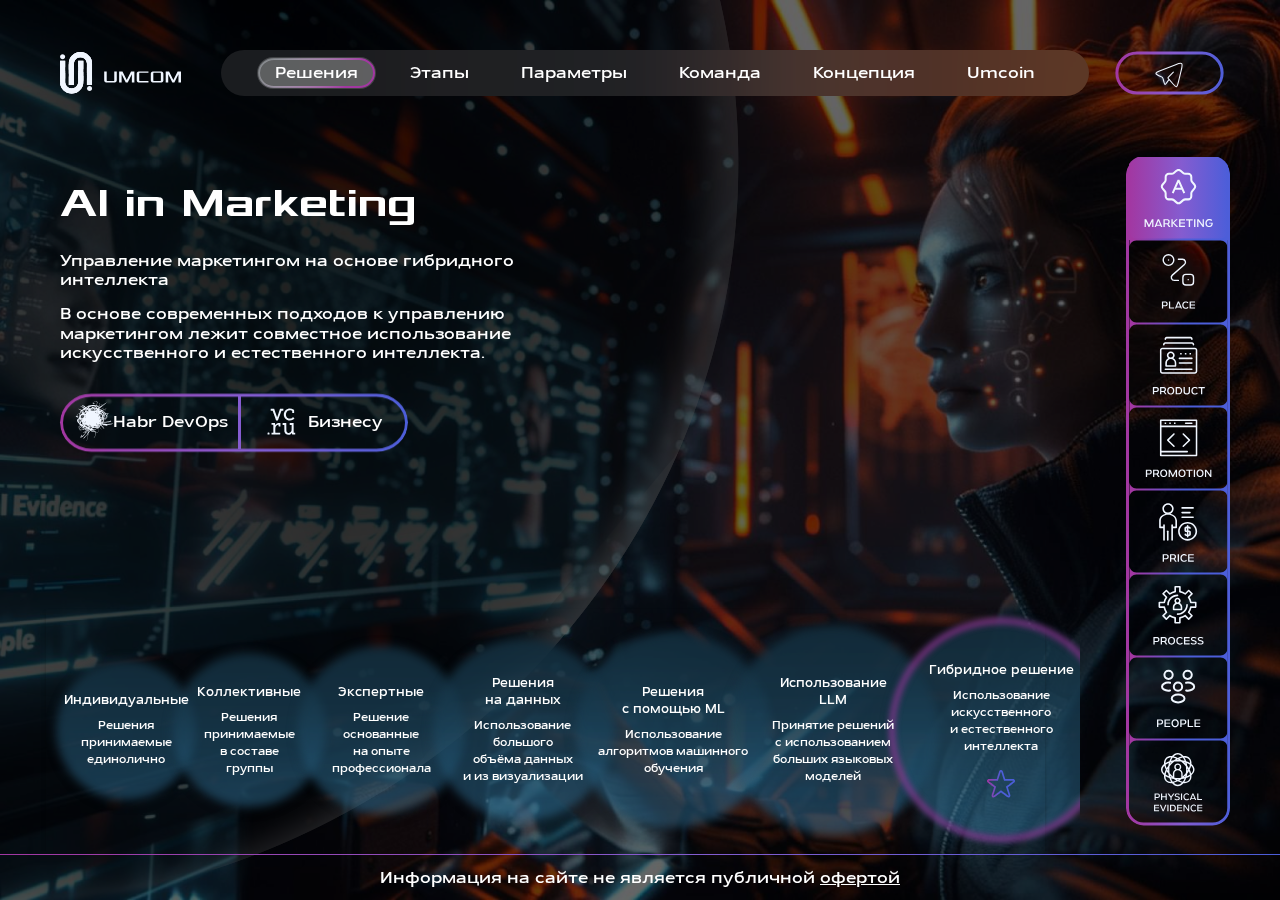
<file: umcom.cosmo-design.ru/index.html>
<!DOCTYPE html>
<html lang="ru">

<head>
  <meta charset="UTF-8">
  <meta name="viewport" content="width=device-width,initial-scale=1">
  <link rel="apple-touch-icon" sizes="180x180" href="/files/favicon/apple-touch-icon.png">
  <link rel="icon" type="image/png" sizes="32x32" href="/files/favicon/favicon-32x32.png">
  <link rel="icon" type="image/png" sizes="16x16" href="/files/favicon/favicon-16x16.png">
  <link rel="manifest" href="/files/favicon/site.webmanifest">
  <link rel="shortcut icon" href="/files/favicon/favicon.ico" type="image/x-icon">
  <title>UMCOM</title><!-- <link rel="stylesheet" href="https://cdn.jsdelivr.net/npm/swiper@11/swiper-bundle.min.css?_v=20240725020548"
/> -->
  <link rel="stylesheet" href="css/style.min.css?_v=20240725020548">
  <link rel="stylesheet" href="css/adaptation.css">
</head>

<body>
  <div class="wrapper">
    <header class="header">
      <div class="container container_header">
          <div class="header__content">
              <a class="image header__logo" href="/">
                  <img src="images/svg/logo.svg" alt="Logo UMCOM" width="192" height="58">
              </a>
              <nav class="header__nav nav">
                  <div class="nav__icon-activ"></div>
                  <ul class="nav__list">
                      <li class="nav__item nav__item_active">
                          <a href="index.html" class="nav__link nav__link--current">Решения</a>
                      </li>
                      <li class="nav__item">
                          <a href="stage.html" class="nav__link">Этапы</a>
                      </li>
                      <li class="nav__item ">
                          <a href="table.html" class="nav__link">Параметры</a>
                      </li>
                      <li class="nav__item ">
                          <a href="manager.html" class="nav__link">Команда</a>
                      </li>
                      <li class="nav__item ">
                          <a href="conc.html" class="nav__link">Концепция</a>
                      </li>
                      <li class="nav__item ">
                          <a href="um.html" class="nav__link">Umcoin</a>
                      </li>
                  </ul>
              </nav>
              <div class="nav__right">
                  <a class="header__chat chat" href="https://t.me/user" target="_blank"
                      aria-label="Написать в Telegram">
                      <span>UMCOM Chat Bot</span>
                  </a>
                  <div class="nav__icon"></div>
              </div>
          </div>
      </div>
  </header>
    <main class="page elm">
      <div class="page__wrapper elm__wrapper">
        <div class="page__screen elm__screen screen screen_1">
          <div class="container screen__container">
            <div class="screen__content">
              <div class="screen__texts screen__texts_1">
                <h2 class="title title_decor screen__title screen__title_1">AI in Marketing
                </h2>
                <p class="text screen__text">Управление маркетингом на основе гибридного интеллекта</p>
                <p class="text screen__text">В основе современных подходов к управлению маркетингом лежит совместное использование искусственного и естественного интеллекта.</p>
              </div>
              <div class="flc screen__btns screen__btns_1">
                <div class="flc btns">
                  <a class="flc btns__1" href="https://habr.com" target="_blank">
                    <img class="btns__icon" src="images/svg/habr.svg" alt="" aria-hidden="true">
                    <span>Habr DevOps</span>
                  </a>
                  <a class="flc btns__2" href="https://vc.ru" target="_blank">
                    <img class="btns__icon btns__icon_2" src="images/svg/vc.svg" alt="" aria-hidden="true">
                    <span>Бизнесу</span>
                  </a>
                </div>
              </div>
            </div>
          </div>
          <div class="screen__body">
            <div class="image screen__image">
              <img src="images/bg-1.jpg" alt="">
            </div>
            <div class="image screen__image_bg">
              <img src="images/bgm.png" alt="">
            </div>
          </div>
        </div>
        <div class="page__screen elm__screen screen screen_2">
          <div class="container screen__container">
            <div class="screen__content">
              <div class="screen__texts screen__texts_2">
                <h2 class="title title_decor screen__title">place.ai</h2>
                <p class="text screen__text">Управление каналами продаж с помощью гибридного интеллекта</p>
                <p class="text screen__text">Понимание предпочтений, поведения, клиенского опыта и истории покупок позволяет использовать ИИ для персонализации и кастомизации каналов продаж.</p>
              </div>
              <div class="flc screen__btns">
                <div class="flc btns">
                  <a class="flc btns__1" href="https://habr.com" target="_blank">
                    <img class="btns__icon" src="images/svg/habr.svg" alt="" aria-hidden="true">
                    <span>Habr DevOps</span>
                  </a>
                  <a class="flc btns__2" href="https://vc.ru" target="_blank">
                    <img class="btns__icon btns__icon_2" src="images/svg/vc.svg" alt="" aria-hidden="true">
                    <span>Бизнесу</span>
                  </a>
                </div>
              </div>
            </div>
          </div>
          <div class="screen__body">
            <div class="image screen__image">
              <img src="images/bg-2.jpg" alt="">
            </div>
            <div class="image screen__image_bg">
              <img src="images/bgm.png" alt="">
            </div>
          </div>
        </div>
        <div class="page__screen elm__screen screen screen_3">
          <div class="container screen__container">
            <div class="screen__content">
              <div class="screen__texts screen__texts_3">
                <h2 class="title title_decor screen__title">PRODUCT.AI</h2>
                <p class="text screen__text">Управление продуктовым маркетингом с помощью гибридного интеллекта</p>
                <p class="text screen__text">Использование технологий искусственного интеллекта для оптимизации и автоматизации процессов управления продуктом, клиентскими сегментами и анализа спроса.</p>
              </div>
              <div class="flc screen__btns">
                <div class="flc btns">
                  <a class="flc btns__1" href="https://habr.com" target="_blank">
                    <img class="btns__icon" src="images/svg/habr.svg" alt="" aria-hidden="true">
                    <span>Habr DevOps</span>
                  </a>
                  <a class="flc btns__2" href="https://vc.ru" target="_blank">
                    <img class="btns__icon btns__icon_2" src="images/svg/vc.svg" alt="" aria-hidden="true">
                    <span>Бизнесу</span>
                  </a>
                </div>
              </div>
            </div>
          </div>
          <div class="screen__body">
            <div class="image screen__image">
              <img src="images/bg-3.jpg" alt="">
            </div>
            <div class="image screen__image_bg">
              <img src="images/bgm.png" alt="">
            </div>
          </div>
        </div>
        <div class="page__screen elm__screen screen screen_4">
          <div class="container screen__container">
            <div class="screen__content">
              <div class="screen__texts screen__texts_4">
                <h2 class="title title_decor screen__title">ai.promotion</h2>
                <p class="text screen__text">Управление продвижением с помощью гибридного интеллекта</p>
                <p class="text screen__text">Использовании ИИ для сегментации, таргетирования и оптимизации позволяет добиться максимальной эффективности рекламы</p>
              </div>
              <div class="flc screen__btns">
                <div class="flc btns">
                  <a class="flc btns__1" href="https://habr.com" target="_blank">
                    <img class="btns__icon" src="images/svg/habr.svg" alt="" aria-hidden="true">
                    <span>Habr DevOps</span>
                  </a>
                  <a class="flc btns__2" href="https://vc.ru" target="_blank">
                    <img class="btns__icon btns__icon_2" src="images/svg/vc.svg" alt="" aria-hidden="true">
                    <span>Бизнесу</span>
                  </a>
                </div>
              </div>
            </div>
          </div>
          <div class="screen__body">
            <div class="image screen__image">
              <img src="images/bg-4.jpg" alt="">
            </div>
            <div class="image screen__image_bg">
              <img src="images/bgm.png" alt="">
            </div>
          </div>
        </div>
        <div class="page__screen elm__screen screen screen_5">
          <div class="container screen__container">
            <div class="screen__content">
              <div class="screen__texts screen__texts_5">
                <h2 class="title title_decor screen__title">ai.price</h2>
                <p class="text screen__text">Управление ценообразованием с помощью гибридного интеллекта</p>
                <p class="text screen__text">Алгоритмы машинного обучения анализирующие огромные объемы данных, позволяют выявлять сложные закономерности и оптимизировать цены</p>
              </div>
              <div class="flc screen__btns">
                <div class="flc btns">
                  <a class="flc btns__1" href="https://habr.com" target="_blank">
                    <img class="btns__icon" src="images/svg/habr.svg" alt="" aria-hidden="true">
                    <span>Habr DevOps</span>
                  </a>
                  <a class="flc btns__2" href="https://vc.ru" target="_blank">
                    <img class="btns__icon btns__icon_2" src="images/svg/vc.svg" alt="" aria-hidden="true">
                    <span>Бизнесу</span>
                  </a>
                </div>
              </div>
            </div>
          </div>
          <div class="screen__body">
            <div class="image screen__image">
              <img src="images/bg-5.jpg" alt="">
            </div>
            <div class="image screen__image_bg">
              <img src="images/bgm.png" alt="">
            </div>
          </div>
        </div>
        <div class="page__screen elm__screen screen screen_6">
          <div class="container screen__container">
            <div class="screen__content">
              <div class="screen__texts screen__texts_6">
                <h2 class="title title_decor screen__title">ai.process</h2>
                <p class="text screen__text">Управление процессами с помощью гибридного интеллекта</p>
                <p class="text screen__text">Использовании ИИ для управления и автоматизации воронок лидогенерации и продаж и связанных с ними процессов</p>
              </div>
              <div class="flc screen__btns">
                <div class="flc btns">
                  <a class="flc btns__1" href="https://habr.com" target="_blank">
                    <img class="btns__icon" src="images/svg/habr.svg" alt="" aria-hidden="true">
                    <span>Habr DevOps</span>
                  </a>
                  <a class="flc btns__2" href="https://vc.ru" target="_blank">
                    <img class="btns__icon btns__icon_2" src="images/svg/vc.svg" alt="" aria-hidden="true">
                    <span>Бизнесу</span>
                  </a>
                </div>
              </div>
            </div>
          </div>
          <div class="screen__body">
            <div class="image screen__image">
              <img src="images/bg-6.jpg" alt="">
            </div>
            <div class="image screen__image_bg">
              <img src="images/bgm.png" alt="">
            </div>
          </div>
        </div>
        <div class="page__screen elm__screen screen screen_7">
          <div class="container screen__container">
            <div class="screen__content">
              <div class="screen__texts screen__texts_7">
                <h2 class="title title_decor screen__title">ai.people</h2>
                <p class="text screen__text">Управление персоналом с помощью гибридного интеллекта</p>
                <p class="text screen__text">Организации эффективной работы персонала вовлеченного в продажи маркетинг с помощью гибридного интеллекта</p>
              </div>
              <div class="flc screen__btns">
                <div class="flc btns">
                  <a class="flc btns__1" href="https://habr.com" target="_blank">
                    <img class="btns__icon" src="images/svg/habr.svg" alt="" aria-hidden="true">
                    <span>Habr DevOps</span>
                  </a>
                  <a class="flc btns__2" href="https://vc.ru" target="_blank">
                    <img class="btns__icon btns__icon_2" src="images/svg/vc.svg" alt="" aria-hidden="true">
                    <span>Бизнесу</span>
                  </a>
                </div>
              </div>
            </div>
          </div>
          <div class="screen__body">
            <div class="image screen__image">
              <img src="images/bg-7.jpg" alt="">
            </div>
            <div class="image screen__image_bg">
              <img src="images/bgm.png" alt="">
            </div>
          </div>
        </div>
        <div class="page__screen elm__screen screen screen_8">
          <div class="container screen__container">
            <div class="screen__content">
              <div class="screen__texts screen__texts_8">
                <h2 class="title title_decor screen__title screen__title_8">AI.PHYSICAL EVIDENCE</h2>
                <p class="text screen__text">Управление физическим окружением с помощью гибридного интеллекта</p>
                <p class="text screen__text">Управление упаковкой и прочим физическим окружением с помощью гибридного подхода к использованию искусственного и естественного интеллекта</p>
              </div>
              <div class="flc screen__btns">
                <div class="flc btns">
                  <a class="flc btns__1" href="https://habr.com" target="_blank">
                    <img class="btns__icon" src="images/svg/habr.svg" alt="" aria-hidden="true">
                    <span>Habr DevOps</span>
                  </a>
                  <a class="flc btns__2" href="https://vc.ru" target="_blank">
                    <img class="btns__icon btns__icon_2" src="images/svg/vc.svg" alt="" aria-hidden="true">
                    <span>Бизнесу</span>
                  </a>
                </div>
              </div>
            </div>
          </div>
          <div class="screen__body">
            <div class="image screen__image">
              <img src="images/bg-8.jpg" alt="">
            </div>
            <div class="image screen__image_bg">
              <img src="images/bgm.png" alt="">
            </div>
          </div>
        </div>
      </div>
    </main>
    <div class="wrapper__els">
      <div class="el">
        <div class="el__content">
          <div class="el__wrapper">
            <div class="el__screen">
              <div class="el__el">
                <div class="el__slider">
                  <div class="el__list">
                    <div class="el__item">
                      <div class="el__circle">
                        <h3 class="el__title">Индивидуальные</h3>
                        <p class="el__descr">Решения
                          <br>принимаемые
                          <br>единолично
                        </p>
                      </div>
                    </div>
                    <div class="el__item">
                      <div class="el__circle">
                        <h3 class="el__title">Коллективные</h3>
                        <p class="el__descr">Решения
                          <br>принимаемые
                          <br>в составе
                          <br>группы
                        </p>
                      </div>
                    </div>
                    <div class="el__item">
                      <div class="el__circle">
                        <h3 class="el__title">Экспертные</h3>
                        <p class="el__descr">Решение
                          <br>основанные
                          <br>на опыте
                          <br>профессионала
                        </p>
                      </div>
                    </div>
                    <div class="el__item">
                      <div class="el__circle">
                        <h3 class="el__title">Решения
                          <br>на данных
                        </h3>
                        <p class="el__descr">Использование
                          <br>большого
                          <br>объёма данных
                          <br>и из визуализации
                        </p>
                      </div>
                    </div>
                    <div class="el__item">
                      <div class="el__circle">
                        <h3 class="el__title">Решения
                          <br>с помощью ML
                        </h3>
                        <p class="el__descr">Использование
                          <br>алгоритмов машинного
                          <br>обучения
                        </p>
                      </div>
                    </div>
                    <div class="el__item">
                      <div class="el__circle">
                        <h3 class="el__title">Использование
                          <br>LLM
                        </h3>
                        <p class="el__descr">Принятие решений
                          <br>с использованием
                          <br>больших языковых 
                          <br>моделей
                        </p>
                      </div>
                    </div>
                    <div class="el__item">
                      <div class="el__circle">
                        <h3 class="el__title">Гибридное решение</h3>
                        <p class="el__descr">Использование
                          <br>искусственного
                          <br>и естественного
                          <br>интеллекта
                        </p>
                        <div class="image el__image">
                          <img src="images/svg/star.svg" alt="">
                        </div>
                      </div>
                    </div>
                  </div>
                </div>
              </div><!-- <div class="flc screen__btns screen__btns_8">
    <div class="flc btns">
      <a class="flc btns__1" href="https://habr.com" target="_blank">
        <img class="btns__icon" src="images/svg/habr.svg" alt="" aria-hidden="true">
        <span>Habr DevOps</span>
      </a>
      <a class="flc btns__2" href="https://vc.ru" target="_blank">
        <img class="btns__icon btns__icon_2" src="images/svg/vc.svg" alt="" aria-hidden="true">
        <span>Бизнесу</span>
      </a>
    </div>
    <a class="btn screen__btn" href="https://habr.com" target="_blank">
      <span>Read design docs</span>
    </a>
  </div> -->
            </div>
            <div class="el__screen elm__screen screen">
              <div class="el__el">
                <div class="el__slider">
                  <div class="el__list">
                    <div class="el__item">
                      <div class="el__circle">
                        <h3 class="el__title">Рынки
                          <br>и базары
                        </h3>
                        <p class="el__descr">Торговля&nbsp;на специализированных открытых
                          <br>площадках
                        </p>
                      </div>
                    </div>
                    <div class="el__item">
                      <div class="el__circle">
                        <h3 class="el__title">Магазины
                          <br>и выставки
                        </h3>
                        <p class="el__descr">Стационарные
                          <br>и&nbsp;тематические
                          <br>продажи
                        </p>
                      </div>
                    </div>
                    <div class="el__item">
                      <div class="el__circle">
                        <h3 class="el__title">Супермаркеты и&nbsp;торговые&nbsp;сети</h3>
                        <p class="el__descr">Решение
                          <br>основанные
                          <br>на опыте
                          <br>профессионала
                        </p>
                      </div>
                    </div>
                    <div class="el__item">
                      <div class="el__circle">
                        <h3 class="el__title">Сайты
                          <br>и&nbsp;маркетплейсы
                        </h3>
                        <p class="el__descr">Интернет&nbsp;торговля и&nbsp;генерация
                          <br>данных
                        </p>
                      </div>
                    </div>
                    <div class="el__item">
                      <div class="el__circle">
                        <h3 class="el__title">Приложения
                          <br>и&nbsp;платформы
                        </h3>
                        <p class="el__descr">Расширение
                          <br>коммерческой&nbsp;среды
                          <br>и&nbsp;интеграции
                        </p>
                      </div>
                    </div>
                    <div class="el__item">
                      <div class="el__circle">
                        <h3 class="el__title">ML&nbsp;и&nbsp;LLM
                          <br>инструменты
                        </h3>
                        <p class="el__descr">Рекомендательные системы&nbsp;и
                          <br>персонализация.
                          <br>Анализ данных.
                        </p>
                      </div>
                    </div>
                    <div class="el__item">
                      <div class="el__circle">
                        <h3 class="el__title">Гибридное
                          <br>решение
                        </h3>
                        <p class="el__descr">Использование
                          <br>искусственного и&nbsp;естественного
                          <br>интеллекта
                        </p>
                        <div class="image el__image">
                          <img src="images/svg/star.svg" alt="">
                        </div>
                      </div>
                    </div>
                  </div>
                </div>
              </div>
            </div>
            <div class="el__screen elm__screen screen">
              <div class="el__el">
                <div class="el__slider">
                  <div class="el__list">
                    <div class="el__item">
                      <div class="el__circle">
                        <h3 class="el__title">Производство
                          <br>и логистика
                        </h3>
                        <p class="el__descr">Эффективное
                          <br>производство,
                          <br>доставка
                          <br>и управление
                          <br>запасами
                        </p>
                      </div>
                    </div>
                    <div class="el__item">
                      <div class="el__circle">
                        <h3 class="el__title">Маркетинг
                          <br>и брендинг
                        </h3>
                        <p class="el__descr">Акцент на
                          <br>потребление
                          <br>позиционирование
                          <br>и узнаваемость
                        </p>
                      </div>
                    </div>
                    <div class="el__item">
                      <div class="el__circle">
                        <h3 class="el__title">Категорийный
                          <br>менеджмент
                        </h3>
                        <p class="el__descr">Оптимизация
                          <br>товарного
                          <br>ассортимента
                        </p>
                      </div>
                    </div>
                    <div class="el__item">
                      <div class="el__circle">
                        <h3 class="el__title">CRM системы</h3>
                        <p class="el__descr">Управление
                          <br>взаимоотношениями
                          <br>с клиентами
                        </p>
                      </div>
                    </div>
                    <div class="el__item">
                      <div class="el__circle">
                        <h3 class="el__title">PLM подход</h3>
                        <p class="el__descr">Управление
                          <br>жизненным
                          <br>циклом продукта
                        </p>
                      </div>
                    </div>
                    <div class="el__item">
                      <div class="el__circle">
                        <h3 class="el__title">Инструменты
                          <br>ML и LLM
                        </h3>
                        <p class="el__descr">Интеллектуальное
                          <br>управление
                          <br>продуктом
                        </p>
                      </div>
                    </div>
                    <div class="el__item">
                      <div class="el__circle">
                        <h3 class="el__title">Гибридное решение</h3>
                        <p class="el__descr">Использование
                          <br>искусственного
                          <br>и естественного
                          <br>интеллекта
                        </p>
                        <div class="image el__image">
                          <img src="images/svg/star.svg" alt="">
                        </div>
                      </div>
                    </div>
                  </div>
                </div>
              </div>
            </div>
            <div class="el__screen">
              <div class="el__el">
                <div class="el__slider">
                  <div class="el__list">
                    <div class="el__item">
                      <div class="el__circle">
                        <h3 class="el__title">Печатные объявления</h3>
                        <p class="el__descr">Информирование о&nbsp;продукте
                          <br>или&nbsp;услуге
                        </p>
                      </div>
                    </div>
                    <div class="el__item">
                      <div class="el__circle">
                        <h3 class="el__title">Традиционная реклама</h3>
                        <p class="el__descr">Печать, ТВ, радио, наружная реклама и&nbsp;почтовые
                          <br>рассылки
                        </p>
                      </div>
                    </div>
                    <div class="el__item">
                      <div class="el__circle">
                        <h3 class="el__title">Интернет-реклама</h3>
                        <p class="el__descr">Баннеры, контекстная&nbsp;реклама и&nbsp;электронные
                          <br>рассылки
                        </p>
                      </div>
                    </div>
                    <div class="el__item">
                      <div class="el__circle">
                        <h3 class="el__title">SMM&nbsp;и&nbsp;инфлюенц-
                          <br>маркетинг
                        </h3>
                        <p class="el__descr">Таргетинг
                          <br>и&nbsp;продвижение
                          <br>через&nbsp;лидеров
                          <br>мнений
                        </p>
                      </div>
                    </div>
                    <div class="el__item">
                      <div class="el__circle">
                        <h3 class="el__title">Web-аналитика</h3>
                        <p class="el__descr">Фокус
                          <br>на&nbsp;использовании
                          <br>больших
                          <br>и&nbsp;аналитики
                        </p>
                      </div>
                    </div>
                    <div class="el__item">
                      <div class="el__circle">
                        <h3 class="el__title">Использование
                          <br>ML и LLM
                        </h3>
                        <p class="el__descr">Оптимизации
                          <br>и&nbsp;персонализации
                          <br>рекламы
                          <br>с&nbsp;помощью&nbsp;ИИ
                        </p>
                      </div>
                    </div>
                    <div class="el__item">
                      <div class="el__circle">
                        <h3 class="el__title">Гибридное
                          <br>решение
                        </h3>
                        <p class="el__descr">Использование
                          <br>искусственного
                          <br>и&nbsp;естественного
                          <br>интеллекта
                        </p>
                        <div class="image el__image">
                          <img src="images/svg/star.svg" alt="">
                        </div>
                      </div>
                    </div>
                  </div>
                </div>
              </div>
            </div>
            <div class="el__screen">
              <div class="el__el">
                <div class="el__slider">
                  <div class="el__list">
                    <div class="el__item">
                      <div class="el__circle">
                        <h3 class="el__title">Затратное</h3>
                        <p class="el__descr">Калькуляции себестоимости и&nbsp;добавлении фиксированной прибыли
                          <br>
                        </p>
                      </div>
                    </div>
                    <div class="el__item">
                      <div class="el__circle">
                        <h3 class="el__title">Рыночное</h3>
                        <p class="el__descr">Ценообразование учитывающее
                          <br>спрос
                          <br>и&nbsp;предложение
                        </p>
                      </div>
                    </div>
                    <div class="el__item">
                      <div class="el__circle">
                        <h3 class="el__title">Предиктивное</h3>
                        <p class="el__descr">Использование исторических
                          <br>данных для&nbsp;прогнозирования
                          <br>цен
                        </p>
                      </div>
                    </div>
                    <div class="el__item">
                      <div class="el__circle">
                        <h3 class="el__title">Динамическое</h3>
                        <p class="el__descr">Изменение&nbsp;цен
                          <br>в&nbsp;реальном
                          <br>времени
                        </p>
                      </div>
                    </div>
                    <div class="el__item">
                      <div class="el__circle">
                        <h3 class="el__title">Решения
                          <br>с помощью ML
                        </h3>
                        <p class="el__descr">Применение машинного&nbsp;обучения для&nbsp;персонализации и&nbsp;оптимизации цен</p>
                      </div>
                    </div>
                    <div class="el__item">
                      <div class="el__circle">
                        <h3 class="el__title">Использование
                          <br>LLMs
                        </h3>
                        <p class="el__descr">Содействие
                          <br>в&nbsp;процессе
                          <br>анализа цен
                        </p>
                      </div>
                    </div>
                    <div class="el__item">
                      <div class="el__circle">
                        <h3 class="el__title">Гибридное решение</h3>
                        <p class="el__descr">Использование
                          <br>искусственного
                          <br>и естественного
                          <br>интеллекта
                        </p>
                        <div class="image el__image">
                          <img src="images/svg/star.svg" alt="">
                        </div>
                      </div>
                    </div>
                  </div>
                </div>
              </div>
            </div>
            <div class="el__screen">
              <div class="el__el">
                <div class="el__slider">
                  <div class="el__list">
                    <div class="el__item">
                      <div class="el__circle">
                        <h3 class="el__title">Функциональный подход</h3>
                        <p class="el__descr">Управление
                          <br>процессами рамках&nbsp;выполнения функций&nbsp;(7P/7С)
                        </p>
                      </div>
                    </div>
                    <div class="el__item">
                      <div class="el__circle">
                        <h3 class="el__title">Внемаркетинговое развитие</h3>
                        <p class="el__descr">Тейлоризм,&nbsp;TQM, Kaizen&Lean,
                          <br>Six&nbsp;Sigma
                        </p>
                      </div>
                    </div>
                    <div class="el__item">
                      <div class="el__circle">
                        <h3 class="el__title">CRM&nbsp;и
                          <br>воронки продаж
                        </h3>
                        <p class="el__descr">Управление
                          <br>процессами в&nbsp;лидогенерации и&nbsp;продажах
                        </p>
                      </div>
                    </div>
                    <div class="el__item">
                      <div class="el__circle">
                        <h3 class="el__title">BPM</h3>
                        <p class="el__descr">ПО&nbsp;для моделирования, анализа, оптимизации и&nbsp;мониторинга бизнес-процессов</p>
                      </div>
                    </div>
                    <div class="el__item">
                      <div class="el__circle">
                        <h3 class="el__title">Data-Driven&nbsp;и&nbsp;BI</h3>
                        <p class="el__descr">Сбор, анализ и&nbsp;визуализация данных&nbsp;о&nbsp;внутренних и&nbsp;внешних процессах</p>
                      </div>
                    </div>
                    <div class="el__item">
                      <div class="el__circle">
                        <h3 class="el__title">RPA,&nbsp;ML&nbsp;и&nbsp;LLM</h3>
                        <p class="el__descr">Автоматизация, роботизация&nbsp;и инструменты ИИ</p>
                      </div>
                    </div>
                    <div class="el__item">
                      <div class="el__circle">
                        <h3 class="el__title">Гибридное решение</h3>
                        <p class="el__descr">Использование
                          <br>искусственного
                          <br>и естественного
                          <br>интеллекта
                        </p>
                        <div class="image el__image">
                          <img src="images/svg/star.svg" alt="">
                        </div>
                      </div>
                    </div>
                  </div>
                </div>
              </div>
            </div>
            <div class="el__screen">
              <div class="el__el">
                <div class="el__slider">
                  <div class="el__list">
                    <div class="el__item">
                      <div class="el__circle">
                        <h3 class="el__title">Административное управление</h3>
                        <p class="el__descr">Контроль
                          <br>выполнению
                          <br>административных
                          <br>и&nbsp;функциональных задач
                        </p>
                      </div>
                    </div>
                    <div class="el__item">
                      <div class="el__circle">
                        <h3 class="el__title">Научное
                          <br>управление
                        </h3>
                        <p class="el__descr">Разделения труда, стандартизации, хронометраж и&nbsp;нормирование</p>
                      </div>
                    </div>
                    <div class="el__item">
                      <div class="el__circle">
                        <h3 class="el__title">HRM</h3>
                        <p class="el__descr">Внедрение&nbsp;программ развития,&nbsp;мотивации и&nbsp;вовлечения</p>
                      </div>
                    </div>
                    <div class="el__item">
                      <div class="el__circle">
                        <h3 class="el__title">Партнерские
                          <br>продажи
                        </h3>
                        <p class="el__descr">Интернет&nbsp;торговля и&nbsp;генерация данных</p>
                      </div>
                    </div>
                    <div class="el__item">
                      <div class="el__circle">
                        <h3 class="el__title">Продажи,&nbsp;основанные на&nbsp;данных</h3>
                        <p class="el__descr">Использование данных&nbsp;для стимулирования
                          <br>продаж и&nbsp;улучшения
                        </p>
                      </div>
                    </div>
                    <div class="el__item">
                      <div class="el__circle">
                        <h3 class="el__title">ML&nbsp;и&nbsp;LLM
                          <br>инструменты
                        </h3>
                        <p class="el__descr">Цифровые
                          <br>помощники
                          <br>и&nbsp;сервисы
                          <br>на&nbsp;базе&nbsp;MO
                        </p>
                      </div>
                    </div>
                    <div class="el__item">
                      <div class="el__circle">
                        <h3 class="el__title">Гибридное решение</h3>
                        <p class="el__descr">Использование
                          <br>искусственного
                          <br>и естественного
                          <br>интеллекта
                        </p>
                        <div class="image el__image">
                          <img src="images/svg/star.svg" alt="">
                        </div>
                      </div>
                    </div>
                  </div>
                </div>
              </div>
            </div>
            <div class="el__screen">
              <div class="el__el">
                <div class="el__slider">
                  <div class="el__list">
                    <div class="el__item">
                      <div class="el__circle">
                        <h3 class="el__title">Традиционные материалы</h3>
                        <p class="el__descr">Использование
                          <br>базовых <br> упаковочных материалов
                        </p>
                      </div>
                    </div>
                    <div class="el__item">
                      <div class="el__circle">
                        <h3 class="el__title">Рекламная
                          <br>упаковка
                        </h3>
                        <p class="el__descr">Визуальная <br> идентичность и&nbsp;логотипы</p>
                      </div>
                    </div>
                    <div class="el__item">
                      <div class="el__circle">
                        <h3 class="el__title">Экология и ресурсосбережение</h3>
                        <p class="el__descr">Экологически&nbsp; <br> чистые
                          <br>и
                          <br>ресурсосберегающий материалы
                        </p>
                      </div>
                    </div>
                    <div class="el__item">
                      <div class="el__circle">
                        <h3 class="el__title">Управление
                          <br>атмосферой и&nbsp;окружением
                        </h3>
                        <p class="el__descr">Создание&nbsp;среды <br> влияющей
                          <br>на&nbsp;восприятие <br> и&nbsp;поведение
                          <br>клиентов
                        </p>
                      </div>
                    </div>
                    <div class="el__item">
                      <div class="el__circle">
                        <h3 class="el__title">Технологические
                          <br>интеграции
                        </h3>
                        <p class="el__descr">Использование
                          <br>технологий идентификации&nbsp;и передачи&nbsp;данных:
                          <br>QR-коды,
                          <br>RFID метки
                          <br>и NFC
                        </p>
                      </div>
                    </div>
                    <div class="el__item">
                      <div class="el__circle">
                        <h3 class="el__title">AR, VR, AI</h3>
                        <p class="el__descr">Создание&nbsp;более персонализированного, интерактивного&nbsp; <br> 
                        и иммерсионного <br>
                         окружения</p>
                      </div>
                    </div>
                    <div class="el__item">
                      <div class="el__circle">
                        <h3 class="el__title">Гибридное решение</h3>
                        <p class="el__descr">Использование
                          <br>искусственного
                          <br>и естественного
                          <br>интеллекта
                        </p>
                        <div class="image el__image">
                          <img src="images/svg/star.svg" alt="">
                        </div>
                      </div>
                    </div>
                  </div>
                </div>
              </div>
            </div>
          </div>
        </div>
      </div>
      <div class="page__pagination elm__pagination"></div>
    </div>
    <footer class="footer">
      <div class="footer__container container">
        <p>Информация на сайте не является публичной&nbsp;<a href="#" class="link" target="_blank">офертой</a>
        </p>
      </div>
    </footer>
  </div><!-- <script src="https://unpkg.com/swiper/swiper-bundle.min.js?_v=20240725020548"></script> --><!-- <script src="https://cdn.jsdelivr.net/npm/swiper@11/swiper-bundle.min.js?_v=20240725020548"></script> -->
  <script src="files/js/swiper-bundle.min.js?_v=20240725020548"></script>
  <script src="js/app.min.js?_v=20240725020548"></script>
</body>

</html>
</file>
<file: umcom.cosmo-design.ru/css/adaptation.css>
@media (max-height: 821px) and (min-width: 1000px) {
  body {
      font-size: 12px;
  }

  .screen__texts {
    max-height: none;
  }
  
  .el {
    height: 51%;
    scale: 0.9;
  }

  .el__circle {
    max-width: 105px;
    line-height: 12px;
  }

  .el__circle > h3 {
    font-size: 10px;
  }
}

@media (max-height: 677px) and (min-width: 1000px) {

  .text {
    font-size: 10px;
  }
}

@media (min-height: 700px) and (max-height: 1000px) {

  .el__slider {
    margin-top: 10px;
  }
}

@media (max-width: 1366px) {
  .title {
    font-size: 40px;
  }

  .el__el {
    margin: 0 200px 0 0;
    overflow: hidden;
}
}

@media (max-width: 700px) {
  .screen__container {
    width: 77vw;
    padding-right: 0;
    margin-top: 5%;
  }

  .title {
    font-size: 30px;
  }
}

@media (max-width: 460px) {
    .el__el {
        margin: 0 80px 0 0;
        margin-bottom: 5%;
    }
}

.el__descr {
  z-index: 99999999;
}
</file>
<file: umcom.cosmo-design.ru/css/style.min.css>
@charset "UTF-8";

@font-face {
    font-family: gymkhana;
    font-display: swap;
    src: url(../fonts/gymkhana-Regular.woff2) format("woff2"), url(../fonts/gymkhana-Regular.woff) format("woff");
    font-weight: 400;
    font-style: normal
}

@font-face {
    font-family: gymkhanabk;
    font-display: swap;
    src: url(../fonts/gymkhanabk.woff2) format("woff2");
    font-weight: 400;
    font-style: normal
}

@font-face {
    font-family: Xolonium;
    font-display: swap;
    src: url(../fonts/Xolonium-Bold.woff2) format("woff2"), url(../fonts/Xolonium-Bold.woff) format("woff");
    font-weight: 700;
    font-style: normal
}

@font-face {
    font-family: Xolonium;
    font-display: swap;
    src: url(../fonts/Xolonium-Regular.woff2) format("woff2"), url(../fonts/Xolonium-Regular.woff) format("woff");
    font-weight: 400;
    font-style: normal
}

* {
    padding: 0;
    margin: 0;
    border: none
}

:focus-visible {
    outline: 0
}

*, ::after, ::before {
    -webkit-box-sizing: border-box;
    box-sizing: border-box
}

a, a:link, a:visited {
    text-decoration: none
}

a:hover {
    text-decoration: none
}

aside, footer, header, main, nav, section {
    display: block
}

h1, h2, h3, h4, h5, h6, p {
    font-size: inherit;
    font-weight: inherit
}

ul, ul li {
    list-style: none
}

img {
    vertical-align: top
}

img, svg {
    max-width: 100%;
    height: auto
}

address {
    font-style: normal
}

button, input, select, textarea {
    font-family: inherit;
    font-size: inherit;
    color: inherit;
    background-color: transparent
}

input::-ms-clear {
    display: none
}

button, input[type=submit] {
    display: inline-block;
    -webkit-box-shadow: none;
    box-shadow: none;
    background-color: transparent;
    background: 0 0;
    cursor: pointer
}

button:active, button:focus, input:active, input:focus {
    outline: 0
}

button::-moz-focus-inner {
    padding: 0;
    border: 0
}

label {
    cursor: pointer
}

legend {
    display: block
}

:root {
    --paginationh: calc(var(--vh) * 100 - 230px);
    --paginationh-right: 50px;
    --paginationh-width: calc(var(--paginationh)/ 8 + 20px);
    --box-shadow: 0px 0px 18.72px 0px rgb(81, 92, 214), 0px 0px 65.52px 0px rgb(81, 92, 214);
    --btn-background: linear-gradient(90deg, #A237A1 0%, #855CD0 53%, #4C5ED9 100%);
    --font-family: "gymkhanabk", sans-serif;
    --second-family: "Xolonium", sans-serif;
    --container: 1820px;
    --container-offset: 20px;
    --container-width: calc(var(--content-width) + (var(--container-offset) * 2));
    --text-color: #fff;
    --bg-color: #1e1b26;
    --black-color: #000;
    --kv: 180px;
    --kvpr: calc(var(--kv) / 100);
    --nal: -24px
}

body, html {
    width: 100%;
    height: 100%
}

body {
    font-family: var(--font-family);
    font-weight: 400;
    font-size: 16px;
    line-height: 1.2;
    color: var(--text-color);
    background: var(--bg-color)
}

a {
    display: inline-block;
    color: var(--text-color)
}

.title {
    font-family: Xolonium;
    font-weight: 700;
    font-size: 48px;
    line-height: 1.2;
    text-transform: uppercase
}

.title_decor span {
    display: block;
    font-weight: 700;
    background: -webkit-gradient(linear, left top, left bottom, color-stop(25.5%, #4c5ed9), color-stop(89.5%, #a237a1));
    background: linear-gradient(180deg, #4c5ed9 25.5%, #a237a1 89.5%);
    -webkit-background-clip: text;
    background-clip: text;
    -webkit-text-fill-color: transparent
}

.wrapper {
    position: relative;
    width: 100%;
    height: 100%;
    overflow: hidden
}

.container {
    max-width: var(--container);
    margin: 0 auto;
    padding: 0 80px
}

.image {
    display: -webkit-box;
    display: -ms-flexbox;
    display: flex;
    -webkit-box-pack: center;
    -ms-flex-pack: center;
    justify-content: center;
    -webkit-box-align: center;
    -ms-flex-align: center;
    align-items: center
}

.btn {
    display: -webkit-inline-box;
    display: -ms-inline-flexbox;
    display: inline-flex;
    -webkit-box-pack: center;
    -ms-flex-pack: center;
    justify-content: center;
    -webkit-box-align: center;
    -ms-flex-align: center;
    align-items: center;
    min-width: 232px;
    height: 60px;
    font-size: 20px;
    border-radius: 30px;
    background-image: url(../images/svg/btn.svg);
    background-repeat: no-repeat;
    background-size: contain;
    background-position: center;
    white-space: nowrap
}

.btn:hover {
    background: var(--btn-background);
    -webkit-box-shadow: var(--box-shadow);
    box-shadow: var(--box-shadow)
}

.btns {
    display: -webkit-box;
    display: -ms-flexbox;
    display: flex;
    -webkit-box-pack: center;
    -ms-flex-pack: center;
    justify-content: center;
    -webkit-box-align: center;
    -ms-flex-align: center;
    align-items: center;
    min-width: 348px;
    height: 60px;
    border-radius: 30px;
    background-image: url(../images/svg/btns.svg);
    background-repeat: no-repeat;
    background-size: contain;
    background-position: center
}

.btns__icon {
    display: -webkit-box;
    display: -ms-flexbox;
    display: flex;
    -webkit-box-pack: center;
    -ms-flex-pack: center;
    justify-content: center;
    -webkit-box-align: center;
    -ms-flex-align: center;
    align-items: center;
    width: 43px;
    height: 43px;
    margin: 0 0 0 1px
}

.btns__icon_2 {
    max-width: 32px;
    margin: 0 10px 0 0
}

.btns__1 {
    border-radius: 30px 0 0 30px;
    border-right: 3px solid #855cd0;
    width: 52%
}

.btns__2 {
    width: 48%;
    border-radius: 0 30px 30px 0
}

.btns a {
    min-height: calc(100% - 6px)
}

.btns a:hover {
    background: var(--btn-background)
}

.flc {
    display: -webkit-inline-box;
    display: -ms-inline-flexbox;
    display: inline-flex;
    -webkit-box-pack: center;
    -ms-flex-pack: center;
    justify-content: center;
    -webkit-box-align: center;
    -ms-flex-align: center;
    align-items: center
}

.screen__texts::-webkit-scrollbar {
    width: 10px
}

.screen__texts::-webkit-scrollbar-track {
    background-color: #e4e4e4;
    border-radius: 10px
}

.screen__texts::-webkit-scrollbar-thumb {
    background-color: #2b3031;
    border-radius: 10px
}

.header {
    position: absolute;
    left: 0;
    top: 50px;
    width: 100%;
    height: 60px;
    z-index: 9
}

.header a {
    color: var(--text-color)
}

.header__content {
    display: -webkit-box;
    display: -ms-flexbox;
    display: flex;
    -webkit-box-pack: justify;
    -ms-flex-pack: justify;
    justify-content: space-between;
    -webkit-box-align: stretch;
    -ms-flex-align: stretch;
    align-items: stretch
}

.header__logo {
    width: 100%;
    max-width: 192px;
    min-width: 117px
}

.nav {
    position: relative;
    padding: 0 36px;
    min-height: 100%
}

.nav::before {
    content: "";
    position: absolute;
    left: 0;
    top: 0;
    width: 100%;
    height: 100%;
    -webkit-backdrop-filter: blur(74px);
    backdrop-filter: blur(74px);
    background: rgba(255, 255, 255, .1);
    border-radius: 26px;
    z-index: -1
}

.nav__list {
    display: -webkit-box;
    display: -ms-flexbox;
    display: flex;
    -webkit-box-pack: center;
    -ms-flex-pack: center;
    justify-content: center;
    -webkit-box-align: center;
    -ms-flex-align: center;
    align-items: center;
    height: 100%
}

.nav__right {
    display: -webkit-box;
    display: -ms-flexbox;
    display: flex;
    -webkit-box-pack: center;
    -ms-flex-pack: center;
    justify-content: center;
    -webkit-box-align: center;
    -ms-flex-align: center;
    align-items: center
}

.nav__item {
    display: -webkit-box;
    display: -ms-flexbox;
    display: flex;
    -webkit-box-pack: center;
    -ms-flex-pack: center;
    justify-content: center;
    -webkit-box-align: center;
    -ms-flex-align: center;
    align-items: center;
    height: 32px;
    padding: 0 18px;
    border-radius: 30px
}

.nav__item:not(:first-child) {
    margin: 0 0 0 16px
}

.nav__item:hover, .nav__item_active {
    background: url(../images/svg/nav-item.svg), rgba(217, 217, 217, .2);
    background-size: cover
}

.nav__icon {
    display: none;
    width: 28px;
    height: 26px;
    background-image: url(../images/svg/nav-icon.svg);
    background-repeat: no-repeat;
    background-size: contain;
    margin: 0 0 0 28px;
    cursor: pointer
}

.nav__icon-activ {
    display: none;
    position: absolute;
    right: 23px;
    top: 28px;
    width: 27px;
    height: 27px;
    background-image: url(../images/svg/menu-icon-activ.svg);
    background-repeat: no-repeat;
    background-size: contain;
    cursor: pointer
}

.header__content.nav-activ .nav {
    position: fixed;
    top: calc(var(--vh) * 2);
    left: 2%;
    width: 96%;
    height: calc(var(--vh) * 96);
    border-radius: 18px;
    z-index: 9
}

.header__content.nav-activ .nav__list {
    -webkit-box-orient: vertical;
    -webkit-box-direction: normal;
    -ms-flex-direction: column;
    flex-direction: column;
    height: 100%;
    -webkit-box-pack: start;
    -ms-flex-pack: start;
    justify-content: start;
    -webkit-box-align: end;
    -ms-flex-align: end;
    align-items: flex-end;
    margin: 90px 20px 0 0
}

.header__content.nav-activ .nav__item {
    font-size: 14px
}

.header__content.nav-activ .nav__item:hover, .header__content.nav-activ .nav__item_active {
    background: 0 0
}

.header__content.nav-activ .nav__item:hover a, .header__content.nav-activ .nav__item_active a {
    background: -webkit-gradient(linear, left top, right top, color-stop(3%, #a237a1), color-stop(57.5%, #4c5ed9), color-stop(93%, #4c5ed9));
    background: linear-gradient(90deg, #a237a1 3%, #4c5ed9 57.5%, #4c5ed9 93%);
    -webkit-background-clip: text;
    -webkit-text-fill-color: transparent;
    background-clip: text;
    text-fill-color: transparent
}

.header__content.nav-activ .nav__icon {
    display: none
}

.header__content.nav-activ .nav__icon-activ {
    display: block
}

.chat {
    display: -webkit-box;
    display: -ms-flexbox;
    display: flex;
    -webkit-box-align: center;
    -ms-flex-align: center;
    align-items: center;
    -webkit-box-pack: center;
    -ms-flex-pack: center;
    justify-content: center;
    width: 100%;
    max-width: 313px;
    min-width: 313px;
    height: 59px;
    background-image: url(../images/svg/btns.svg);
    background-repeat: no-repeat;
    background-position: center;
    background-size: contain;
    border-radius: 30px;
    cursor: pointer
}

.chat::before {
    content: "";
    width: 24px;
    height: 24px;
    background-image: url(../images/svg/chat-bot.svg);
    background-repeat: no-repeat;
    background-position: center;
    margin: 0 6px 0 0
}

.chat::after {
    content: "";
    width: 50px;
    height: 53px;
    background-image: url(../images/svg/icon-telegram.svg);
    background-repeat: no-repeat;
    background-position: center;
    background-size: contain;
    margin: 0 0 0 6px
}

.chat:hover {
    background: -webkit-gradient(linear, left top, right top, from(#a237a1), color-stop(53%, #855cd0), to(#4c5ed9));
    background: linear-gradient(90deg, #a237a1 0, #855cd0 53%, #4c5ed9 100%);
    -webkit-box-shadow: 0 0 18px 0 #515cd6, 0 0 65.52px 0 #515cd6;
    box-shadow: 0 0 18px 0 #515cd6, 0 0 65.52px 0 #515cd6
}

.wrapper__els {
    pointer-events: none;
    position: relative;
    height: 850px;
    top: 50%;
    -webkit-transform: translate(0, calc(-50% + 30px));
    -ms-transform: translate(0, calc(-50% + 30px));
    transform: translate(0, calc(-50% + 30px));
    max-height: calc(var(--paginationh) + 8vh)
}

.page {
    position: fixed;
    width: 100%;
    height: 100%;
    top: 0;
    left: 0;
    overflow: hidden
}

.page__wrapper {
    display: -webkit-box;
    display: -ms-flexbox;
    display: flex;
    width: 100%;
    height: 100%
}

.page__pagination {
    pointer-events: visible;
    overflow: auto;
    position: absolute;
    bottom: 25px;
    right: calc(50vw - 910px + 80px);
    display: -webkit-box;
    display: -ms-flexbox;
    display: flex;
    -webkit-box-orient: vertical;
    -webkit-box-direction: normal;
    -ms-flex-direction: column;
    flex-direction: column;
    width: calc(var(--paginationh)/ 8 + 20px);
    max-width: 116px;
    max-height: var(--paginationh);
    overflow: hidden;
    border-radius: 18px;
    padding: 1.5px;
    z-index: 8
}

.page__pagination::before {
    content: "";
    position: absolute;
    inset: 0;
    z-index: 1;
    background: url('data:image/svg+xml;utf8,<svg   xmlns="http://www.w3.org/2000/svg" ><defs><linearGradient id="GradientTabsNav" x1="2" x2="100%" y1="0" y2="0" gradientUnits="userSpaceOnUse"><stop stop-color="%23a237a1"/><stop stop-color="%23855cd0" offset="0.53"/><stop stop-color="%234c5ed9" offset="1"/></linearGradient></defs><rect x="1.5" y="3" width="100%" height="100%" style="height:calc(100% - 5px);  width: calc(100% - 3px)" rx="16" ry="16" stroke-width="3" fill="transparent" stroke="url(%23GradientTabsNav)"/></svg>');
    -webkit-transition: opacity .3s ease-in-out, visibility .3s ease-in-out;
    transition: opacity .3s ease-in-out, visibility .3s ease-in-out
}

.page__bullet {
    position: relative;
    width: 100%;
    height: 100px;
    border: 1.5px solid transparent;
    border-image-slice: 2;
    cursor: pointer;
    z-index: 2
}

.page__bullet:not(:last-child)::before {
    content: "";
    position: absolute;
    width: 100%;
    height: 100%;
    inset: 0;
    left: 0;
    top: 0;
    -webkit-transform: translateY(50%);
    -ms-transform: translateY(50%);
    transform: translateY(50%);
    z-index: 2;
    background-image: url(../images/sideline.svg);
    background-size: contain;
    background-repeat: no-repeat;
    background-position: center
}

.page__bullet:after {
    content: "";
    position: absolute;
    top: -2px;
    left: 0;
    width: 100%;
    height: 103%;
    background-repeat: no-repeat;
    background-position: 50%;
    background-size: 70% 70%
}

.page__bullet:nth-child(1):after {
    background-image: url(../images/svg/marketing.svg)
}

.page__bullet:nth-child(2):after {
    background-image: url(../images/svg/place.svg);
    background-size: 66% 66%
}

.page__bullet:nth-child(3):after {
    background-image: url(../images/svg/product.svg)
}

.page__bullet:nth-child(4):after {
    background-image: url(../images/svg/promotion.svg)
}

.page__bullet:nth-child(5):after {
    background-image: url(../images/svg/price.svg)
}

.page__bullet:nth-child(6):after {
    background-image: url(../images/svg/process.svg)
}

.page__bullet:nth-child(7):after {
    background-image: url(../images/svg/people.svg)
}

.page__bullet:nth-child(8):after {
    background-image: url(../images/svg/pe.svg)
}

.page__bullet:hover, .page__bullet_active {
    --bac: 50%/70% 70% no-repeat, linear-gradient(90deg, #A237A1 0%, #855CD0 53%, #4C5ED9 100%)
}

.page__bullet:hover:nth-child(1):after, .page__bullet_active:nth-child(1):after {
    background: url(../images/svg/marketing.svg) var(--bac)
}

.page__bullet:hover:nth-child(2):after, .page__bullet_active:nth-child(2):after {
    background: url(../images/svg/place.svg) 50%/66% 66% no-repeat, -webkit-gradient(linear, left top, right top, from(#a237a1), color-stop(53%, #855cd0), to(#4c5ed9));
    background: url(../images/svg/place.svg) 50%/66% 66% no-repeat, linear-gradient(90deg, #a237a1 0, #855cd0 53%, #4c5ed9 100%)
}

.page__bullet:hover:nth-child(3):after, .page__bullet_active:nth-child(3):after {
    background: url(../images/svg/product.svg) var(--bac)
}

.page__bullet:hover:nth-child(4):after, .page__bullet_active:nth-child(4):after {
    background: url(../images/svg/promotion.svg) var(--bac)
}

.page__bullet:hover:nth-child(5):after, .page__bullet_active:nth-child(5):after {
    background: url(../images/svg/price.svg) var(--bac)
}

.page__bullet:hover:nth-child(6):after, .page__bullet_active:nth-child(6):after {
    background: url(../images/svg/process.svg) var(--bac)
}

.page__bullet:hover:nth-child(7):after, .page__bullet_active:nth-child(7):after {
    background: url(../images/svg/people.svg) var(--bac)
}

.page__bullet:hover:nth-child(8):after, .page__bullet_active:nth-child(8):after {
    background: url(../images/svg/pe.svg) var(--bac)
}

.screen {
    position: relative;
    -webkit-box-flex: 1;
    -ms-flex: 1 0 100%;
    flex: 1 0 100%
}

.screen__container {
    position: absolute;
    left: calc(50vw - 910px);
    top: 25%;
    -webkit-transform: translateY(-25%);
    -ms-transform: translateY(-25%);
    transform: translateY(-25%);
    max-height: calc(var(--paginationh) - 100px);
    z-index: 2
}

.screen__content {
    position: relative
}

.screen__content::before {
    content: "";
    position: absolute;
    left: 0;
    top: 0;
    width: 100%;
    height: 100%;
    -webkit-filter: blur(150px);
    filter: blur(150px);
    background: rgba(0, 0, 0, .8);
    z-index: -1
}

.screen__title {
    margin: 0 0 24px;
    max-width: 740px
}

.screen__title_1 {
    font-size: 46px;
    text-transform: none
}

.screen__texts {
    max-height: calc(var(--vh) * 100 - 610px);
    overflow-y: auto
}

.screen__texts p {
    max-width: 487px
}

.screen__texts p+p {
    margin: 15px 0 0
}

.screen__body {
    position: absolute;
    width: 100%;
    height: 100%;
    top: 0;
    left: 0;
    overflow: hidden
}

.screen__image {
    position: absolute;
    width: 100%;
    height: 100%;
    top: 0;
    left: 0;
    background-color: rgba(0, 0, 0, .6)
}

.screen__image_bg {
    -webkit-box-pack: start;
    -ms-flex-pack: start;
    justify-content: start
}

.screen__image img {
    position: absolute;
    width: 100%;
    height: 100%;
    top: 0;
    left: 0;
    -o-object-fit: cover;
    object-fit: cover;
    z-index: -1
}

.screen__btns {
    position: absolute;
    bottom: -90px
}

.screen__btn {
    margin: 0 0 0 40px
}

.el {
    position: absolute;
    pointer-events: none;
    bottom: 0;
    left: 0;
    width: 100%;
    z-index: 5
}

.el__content {
    width: 100vw
}

.el__wrapper {
    display: -webkit-box;
    display: -ms-flexbox;
    display: flex
}

.el__screen {
    position: relative;
    min-width: 100vw;
    display: inline
}

.el__screen.swiper-slide-active {
    z-index: 8
}

.el__el {
    margin: 0 200px 0 80px;
    overflow: hidden
}

.el__slider {
    position: relative;
    padding: 10px;
    margin: 0 auto;
    height: 100%;
    width: 100%;
    height: 100%;
    max-height: 360px;
    max-width: 1550px
}

.el__list {
    display: -webkit-box;
    display: -ms-flexbox;
    display: flex;
    -webkit-box-align: center;
    -ms-flex-align: center;
    align-items: center;
    height: 100%
}

.el__item {
    position: relative;
    width: 100%;
    max-width: var(--kv);
    height: var(--kv);
    min-width: 140px;
    min-height: 140px
}

.el__item::before {
    content: "";
    position: absolute;
    left: 50%;
    top: 50%;
    -webkit-transform: translate(-50%, -50%);
    -ms-transform: translate(-50%, -50%);
    transform: translate(-50%, -50%);
    width: 100%;
    height: 100%;
    border-radius: 50%;
    -webkit-box-shadow: 0 4px 4px 0 rgba(0, 0, 0, .25);
    box-shadow: 0 4px 4px 0 rgba(0, 0, 0, .25);
    -webkit-filter: blur(5px);
    filter: blur(5px);
    background: -webkit-gradient(linear, left top, left bottom, color-stop(-3.511%, #112937), color-stop(96.489%, rgba(49, 117, 157, .47)));
    background: linear-gradient(180deg, #112937 -3.511%, rgba(49, 117, 157, .47) 96.489%);
    z-index: -1
}

.el__item:nth-child(2) {
    max-width: calc(var(--kvpr) * 110);
    height: calc(var(--kvpr) * 110);
    margin: 0 0 0 var(--nal);
    min-width: 154px;
    min-height: 154px
}

.el__item:nth-child(3) {
    max-width: calc(var(--kvpr) * 120);
    height: calc(var(--kvpr) * 120);
    margin: 0 0 0 calc(var(--nal) * 1.2);
    min-width: 168px;
    min-height: 168px
}

.el__item:nth-child(4) {
    max-width: calc(var(--kvpr) * 130);
    height: calc(var(--kvpr) * 130);
    margin: 0 0 0 calc(var(--nal) * 1.4);
    min-width: 182px;
    min-height: 182px
}

.el__item:nth-child(5) {
    max-width: calc(var(--kvpr) * 140);
    height: calc(var(--kvpr) * 140);
    margin: 0 0 0 calc(var(--nal) * 1.6);
    min-width: 196px;
    min-height: 196px
}

.el__item:nth-child(6) {
    max-width: calc(var(--kvpr) * 150);
    height: calc(var(--kvpr) * 150);
    margin: 0 0 0 calc(var(--nal) * 1.8);
    min-width: 210px;
    min-height: 210px
}

.el__item:nth-child(7) {
    max-width: calc(var(--kvpr) * 160);
    height: calc(var(--kvpr) * 160);
    margin: 0 0 0 calc(var(--nal) * 2);
    min-width: 222px;
    min-height: 222px
}

.el__item:nth-child(7)::after {
    content: "";
    position: absolute;
    inset: 0;
    border-radius: 50%;
    border: 4px solid #a237a1;
    -webkit-filter: blur(3px);
    filter: blur(3px)
}

.el__circle {
    position: relative;
    display: -webkit-box;
    display: -ms-flexbox;
    display: flex;
    height: 100%;
    max-width: 175px;
    margin: 0 auto;
    -webkit-box-orient: vertical;
    -webkit-box-direction: normal;
    -ms-flex-direction: column;
    flex-direction: column;
    -webkit-box-pack: center;
    -ms-flex-pack: center;
    justify-content: center;
    -webkit-box-align: center;
    -ms-flex-align: center;
    align-items: center;
    text-align: center;
    color: #fff;
    font-family: Gymkhana;
    font-size: 12px;
    font-weight: 400;
    line-height: 17px;
    letter-spacing: 0;
    text-align: center
}

.el__title {
    font-size: 14px;
    margin: 0 0 10px
}

.el__image {
    margin: 23px 0 0
}

.footer {
    position: absolute;
    display: -webkit-box;
    display: -ms-flexbox;
    display: flex;
    -webkit-box-pack: center;
    -ms-flex-pack: center;
    justify-content: center;
    -webkit-box-align: center;
    -ms-flex-align: center;
    align-items: center;
    text-align: center;
    color: #fff;
    left: 0;
    bottom: 0;
    width: 100%;
    height: 46px;
    border-top: 1px solid;
    border-image-source: linear-gradient(90deg, #a237a1 0, #855cd0 53%, #4c5ed9 100%);
    border-image-slice: 1
}

.footer a {
    text-decoration: underline
}

.footer a:hover {
    color: #dd87f3
}

@media (max-width:1820px) {
    :root {
        --kv: 9.8vw
    }

    .page__pagination {
        right: 80px
    }

    .screen__container {
        left: 0
    }

    .el__slider {
        margin: 0;
        padding: 10px
    }

    .el__circle {
        font-size: .7vw
    }

    .el__title {
        font-size: .8vw;
        margin: 0 0 .6vw
    }

    .el__image {
        margin: 1.1vw 0 0;
        width: 2.1vw
    }
}

@media (max-width:1400px) {
    .screen__texts {
        max-height: calc(var(--vh) * 100 - 580px)
    }
}

@media (max-width:1340px) {
    .container {
        padding: 0 60px
    }

    .chat {
        font-size: 0;
        max-width: 116px;
        min-width: 40px;
        width: calc(var(--paginationh)/ 8 + 27px);
        height: 46px;
        -webkit-transform: translateX(5px);
        -ms-transform: translateX(5px);
        transform: translateX(5px);
        background-image: url(../images/svg/chat.svg)
    }

    .chat::before {
        display: none
    }

    .chat::after {
        width: 36px;
        margin: 0
    }

    .header__logo {
        max-width: 140px
    }

    .el {
        pointer-events: visible
    }

    .el__el {
        padding: 0 35px 0 3.6vw;
        margin: 0 calc(var(--paginationh-width) + var(--paginationh-right)) 0 0;
        overflow: hidden
    }

    .el__slider {
        display: -webkit-box;
        display: -ms-flexbox;
        display: flex;
        min-width: 0;
        -webkit-box-shadow: 0 4px 4px 0 rgba(0, 0, 0, .25);
        box-shadow: 0 4px 4px 0 rgba(0, 0, 0, .25)
    }

    .el__circle {
        font-size: 11px
    }

    .el__title {
        font-size: 12px;
        margin: 0 0 8px
    }

    .el__image {
        margin: 15px 0 0;
        width: 28px
    }

    .page__pagination {
        right: 50px
    }

    .screen__container {
        padding: 0 160px 0 60px
    }

    .screen__texts {
        max-height: calc(var(--vh) * 100 - 520px)
    }
}

@media (max-width:1024px) {
    :root {
        --paginationh: calc(var(--vh) * 100 - 180px);
        --paginationh-right: 48px
    }

    body {
        font-size: 14px
    }

    .title {
        font-size: 36px;
        margin: 0 0 20px
    }

    .btn {
        font-size: 14px;
        height: 50px;
        min-width: 200px;
        background-image: url(../images/svg/btn24.svg)
    }

    .btns {
        height: 50px;
        min-width: 296px;
        background-image: url(../images/svg/btnsf.svg)
    }

    .btns__icon {
        width: 36px
    }

    .btns__icon_2 {
        width: 24px
    }

    .header {
        top: 30px;
        height: 37px
    }

    .header__logo {
        max-width: 117px
    }

    .chat {
        max-width: 98px;
        height: 37px;
        background-image: url(../images/svg/chatm.svg)
    }

    .chat::after {
        width: 28px
    }

    .screen__btn {
        margin: 0 0 0 24px
    }

    .screen__texts {
        max-height: calc(var(--vh) * 100 - 490px)
    }

    .screen__texts p {
        font-size: 14px
    }

    .footer {
        height: 40px;
        font-size: 13px
    }
}

@media (max-width:1260px) {
    .chat {
        width: 50px;
        height: 34px
    }

    .chat::after {
        width: 22px
    }

    .nav {
        display: none
    }

    .nav__icon {
        display: block
    }

    .nav-activ .nav {
        display: block
    }

    .nav-activ .nav a {
        font-size: 18px
    }

    .nav-activ .nav::before {
        background: rgba(255, 255, 255, .01);
        -webkit-backdrop-filter: blur(37px);
        backdrop-filter: blur(37px);
        border-radius: 18px
    }

    .screen__texts {
        max-height: calc(var(--vh) * 100 - 500px)
    }

    .screen__texts_1 {
        max-height: calc(var(--vh) * 100 - 550px)
    }

    .screen__btns {
        -webkit-box-orient: vertical;
        -webkit-box-direction: normal;
        -ms-flex-direction: column;
        flex-direction: column;
        -webkit-box-align: start;
        -ms-flex-align: start;
        align-items: flex-start;
        gap: 14px
    }

    .screen__btns_1 {
        bottom: -125px
    }

    .screen__btn {
        margin: 0
    }
}

@media (max-width:768px) {
    :root {
        --paginationh-right: 25px
    }

    .container {
        padding: 0 30px
    }

    .screen__container {
        top: 20vh;
        padding: 0 120px 0 30px
    }

    .screen__texts {
        max-height: calc(var(--vh) * 100 - 490px)
    }

    .page__pagination {
        right: 26px
    }
}

@media (max-width:640px) {
    body {
        font-size: 14px
    }

    .title {
        font-size: 26px
    }

    .page__pagination {
        max-width: 86px
    }

    .screen__container {
        padding: 0 120px 0 30px
    }

    .screen__texts {
        max-height: calc(var(--vh) * 100 - 480px)
    }
}

@media (max-width:460px) {
    body {
        font-size: 12px
    }

    .container {
        padding: 0 16px
    }

    .title {
        font-size: 20px
    }

    .btn {
        height: 46px
    }

    .btns {
        height: 46px;
        min-width: 260px
    }

    .btns__icon {
        width: 20px
    }

    .btns__icon_2 {
        width: 19px
    }

    .screen__texts p {
        font-size: 12px
    }

    .header {
        top: 20px
    }

    .container_header {
        padding: 0 22px 0 16px
    }

    .screen__container {
        padding: 0 90px 0 16px
    }

    .screen__texts {
        max-height: calc(var(--vh) * 100 - 460px)
    }

    .el__el {
        margin: 0 80px 0 0
    }

    .page__pagination {
        max-width: 61px;
        right: 20px
    }

    .screen__title_1 {
        margin: 0 0 15px
    }

    .screen__texts p+p {
        margin: 12px 0 0
    }

    .screen__btns_1 {
        bottom: -75px
    }
}
</file>
